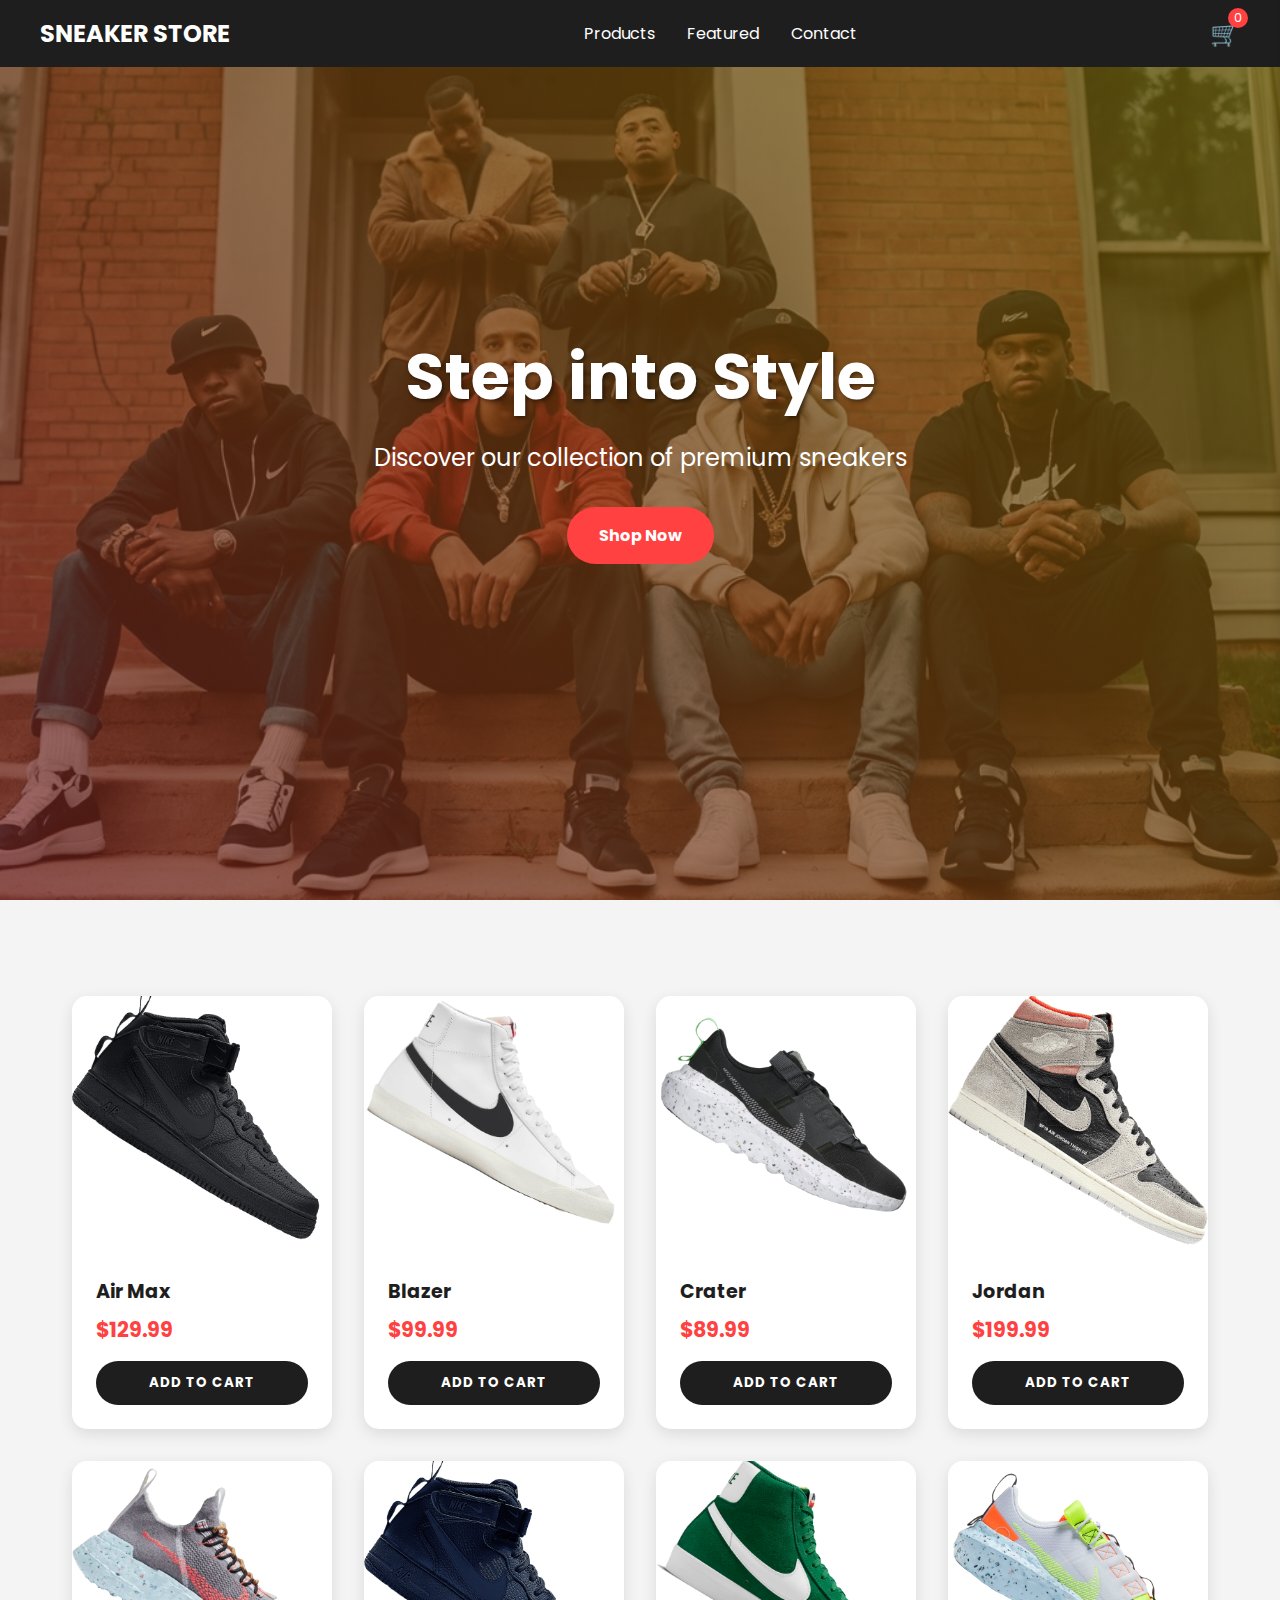
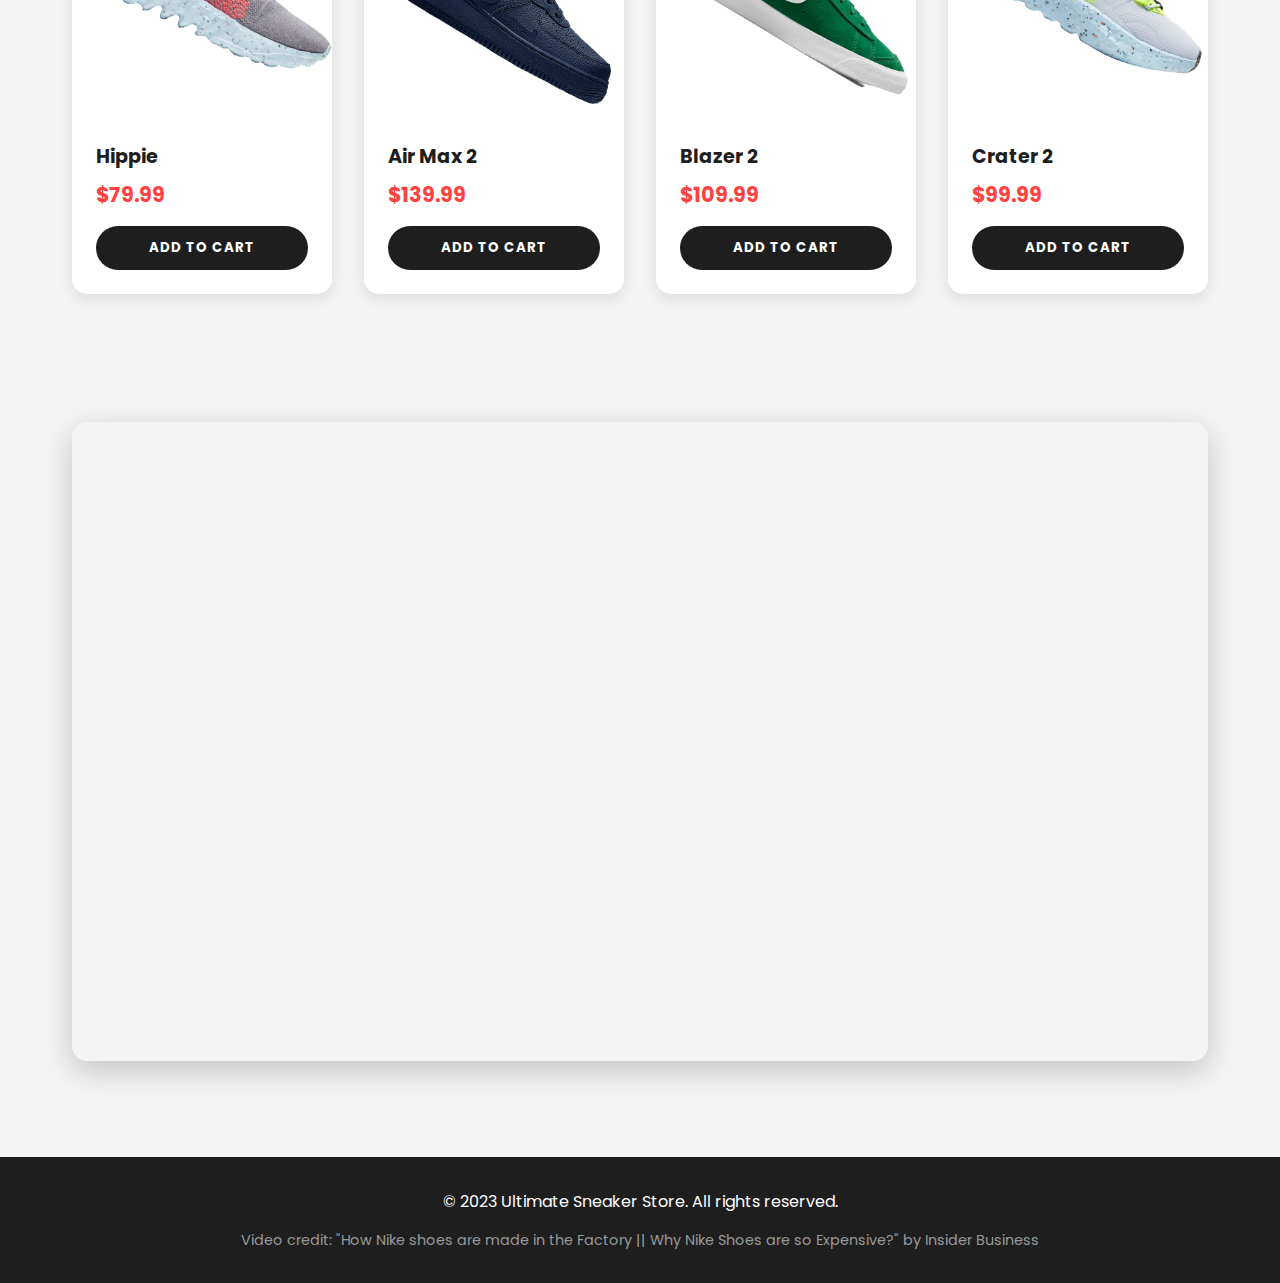
<file: index.html>
<!DOCTYPE html>
<html lang="en">
  <head>
    <meta charset="UTF-8" />
    <meta name="viewport" content="width=device-width, initial-scale=1.0" />
    <title>Ultimate Sneaker Store</title>
    <style>
      @import url("https://fonts.googleapis.com/css2?family=Poppins:wght@300;400;600;700&display=swap");

      :root {
        --primary: #ff4141;
        --secondary: #1e1e1e;
        --background: #f4f4f4;
        --text: #333333;
        --accent: #ffd700;
      }

      * {
        margin: 0;
        padding: 0;
        box-sizing: border-box;
        font-family: "Poppins", sans-serif;
      }

      body {
        background-color: var(--background);
        color: var(--text);
        overflow-x: hidden;
      }

      nav {
        background-color: var(--secondary);
        padding: 1rem;
        position: fixed;
        width: 100%;
        top: 0;
        z-index: 100;
        transition: all 0.3s ease;
      }

      nav.scrolled {
        background-color: rgba(30, 30, 30, 0.9);
        padding: 0.5rem 1rem;
      }

      .nav-container {
        max-width: 1200px;
        margin: 0 auto;
        display: flex;
        justify-content: space-between;
        align-items: center;
      }

      .logo {
        color: white;
        font-size: 1.5rem;
        font-weight: bold;
        text-decoration: none;
        transition: transform 0.3s ease;
      }

      .logo:hover {
        transform: scale(1.05);
      }

      .nav-links {
        display: flex;
        gap: 2rem;
      }

      .nav-links a {
        color: white;
        text-decoration: none;
        transition: color 0.3s ease, transform 0.3s ease;
        position: relative;
      }

      .nav-links a:hover {
        color: var(--primary);
        transform: translateY(-2px);
      }

      .nav-links a::after {
        content: "";
        position: absolute;
        width: 100%;
        height: 2px;
        bottom: -5px;
        left: 0;
        background-color: var(--primary);
        transform: scaleX(0);
        transition: transform 0.3s ease;
      }

      .nav-links a:hover::after {
        transform: scaleX(1);
      }

      .hero {
        height: 100vh;
        display: flex;
        align-items: center;
        justify-content: center;
        background: linear-gradient(rgba(0, 0, 0, 0.5), rgba(0, 0, 0, 0.5)),
          url("/images/lmmk.jpg");
        background-size: cover;
        background-position: center;
        background-attachment: fixed;
        color: white;
        text-align: center;
        padding: 2rem;
        position: relative;
        overflow: hidden;
      }

      .hero::before {
        content: "";
        position: absolute;
        top: 0;
        left: 0;
        right: 0;
        bottom: 0;
        background: linear-gradient(45deg, var(--primary), var(--accent));
        opacity: 0.3;
        z-index: 1;
      }

      .hero-content {
        position: relative;
        z-index: 2;
        animation: fadeInUp 1s ease-out;
      }

      .hero h1 {
        font-size: 4rem;
        margin-bottom: 1rem;
        text-shadow: 2px 2px 4px rgba(0, 0, 0, 0.5);
      }

      .hero p {
        font-size: 1.5rem;
        margin-bottom: 2rem;
      }

      .cta-button {
        display: inline-block;
        background-color: var(--primary);
        color: white;
        padding: 1rem 2rem;
        border-radius: 50px;
        text-decoration: none;
        font-weight: bold;
        transition: all 0.3s ease;
        position: relative;
        overflow: hidden;
      }

      .cta-button:hover {
        background-color: var(--accent);
        color: var(--secondary);
        transform: translateY(-5px);
        box-shadow: 0 5px 15px rgba(0, 0, 0, 0.3);
      }

      .cta-button::before {
        content: "";
        position: absolute;
        top: 0;
        left: -100%;
        width: 100%;
        height: 100%;
        background: linear-gradient(
          120deg,
          transparent,
          rgba(255, 255, 255, 0.4),
          transparent
        );
        transition: all 0.5s;
      }

      .cta-button:hover::before {
        left: 100%;
      }

      .products {
        max-width: 1200px;
        margin: 4rem auto;
        padding: 2rem;
        display: grid;
        grid-template-columns: repeat(auto-fit, minmax(250px, 1fr));
        gap: 2rem;
      }

      .product-card {
        background: white;
        border-radius: 15px;
        overflow: hidden;
        box-shadow: 0 5px 15px rgba(0, 0, 0, 0.1);
        transition: all 0.3s ease;
        animation: fadeIn 0.5s ease-out;
      }

      .product-card:hover {
        transform: translateY(-10px) rotate(2deg);
        box-shadow: 0 15px 30px rgba(0, 0, 0, 0.2);
      }

      .product-image {
        width: 100%;
        height: 250px;
        object-fit: cover;
        transition: all 0.3s ease;
      }

      .product-card:hover .product-image {
        transform: scale(1.1);
      }

      .product-info {
        padding: 1.5rem;
      }

      .product-title {
        font-size: 1.2rem;
        margin-bottom: 0.5rem;
        color: var(--secondary);
      }

      .product-price {
        color: var(--primary);
        font-weight: bold;
        font-size: 1.3rem;
        margin-bottom: 1rem;
      }

      .add-to-cart {
        background-color: var(--secondary);
        color: white;
        border: none;
        padding: 0.75rem 1.5rem;
        border-radius: 50px;
        cursor: pointer;
        width: 100%;
        transition: all 0.3s ease;
        font-weight: bold;
        text-transform: uppercase;
        letter-spacing: 1px;
      }

      .add-to-cart:hover {
        background-color: var(--primary);
        transform: translateY(-3px);
        box-shadow: 0 5px 10px rgba(0, 0, 0, 0.2);
      }

      .video-section {
        max-width: 1200px;
        margin: 4rem auto;
        padding: 2rem;
      }

      .video-container {
        position: relative;
        padding-bottom: 56.25%;
        height: 0;
        overflow: hidden;
        border-radius: 15px;
        box-shadow: 0 10px 30px rgba(0, 0, 0, 0.2);
      }

      .video-container iframe {
        position: absolute;
        top: 0;
        left: 0;
        width: 100%;
        height: 100%;
        transition: all 0.3s ease;
      }

      .video-container:hover iframe {
        transform: scale(1.02);
      }

      .cart-icon {
        position: relative;
        cursor: pointer;
        font-size: 1.5rem;
        transition: all 0.3s ease;
      }

      .cart-icon:hover {
        transform: scale(1.1);
      }

      .cart-count {
        position: absolute;
        top: -8px;
        right: -8px;
        background-color: var(--primary);
        color: white;
        border-radius: 50%;
        width: 20px;
        height: 20px;
        display: flex;
        align-items: center;
        justify-content: center;
        font-size: 0.8rem;
        transition: all 0.3s ease;
      }

      .cart-modal {
        position: fixed;
        top: 0;
        right: -400px;
        width: 400px;
        height: 100vh;
        background-color: white;
        box-shadow: -2px 0 10px rgba(0, 0, 0, 0.1);
        transition: right 0.3s ease;
        z-index: 1000;
      }

      .cart-modal.open {
        right: 0;
      }

      .cart-header {
        padding: 1.5rem;
        background-color: var(--secondary);
        color: white;
        display: flex;
        justify-content: space-between;
        align-items: center;
      }

      .cart-header h2 {
        font-size: 1.5rem;
      }

      .cart-close {
        background: none;
        border: none;
        color: white;
        font-size: 1.5rem;
        cursor: pointer;
        transition: all 0.3s ease;
      }

      .cart-close:hover {
        color: var(--primary);
        transform: scale(1.1);
      }

      .cart-items {
        padding: 1.5rem;
        overflow-y: auto;
        max-height: calc(100vh - 250px);
      }

      .cart-item {
        display: flex;
        gap: 1rem;
        margin-bottom: 1.5rem;
        padding-bottom: 1.5rem;
        border-bottom: 1px solid #eee;
        animation: fadeIn 0.3s ease-out;
      }

      .cart-item img {
        width: 80px;
        height: 80px;
        object-fit: cover;
        border-radius: 8px;
      }

      .cart-item-info h3 {
        font-size: 1rem;
        margin-bottom: 0.5rem;
      }

      .cart-item-price {
        font-weight: bold;
        color: var(--primary);
      }

      .cart-total {
        padding: 1.5rem;
        border-top: 1px solid #eee;
        position: absolute;
        bottom: 0;
        width: 100%;
        background-color: white;
      }

      .cart-total p {
        display: flex;
        justify-content: space-between;
        font-size: 1.2rem;
        font-weight: bold;
        margin-bottom: 1rem;
      }

      .checkout-btn {
        background-color: var(--primary);
        color: white;
        border: none;
        padding: 1rem;
        border-radius: 50px;
        cursor: pointer;
        width: 100%;
        font-size: 1rem;
        font-weight: bold;
        transition: all 0.3s ease;
        text-transform: uppercase;
        letter-spacing: 1px;
      }

      .checkout-btn:hover {
        background-color: var(--accent);
        color: var(--secondary);
        transform: translateY(-3px);
        box-shadow: 0 5px 10px rgba(0, 0, 0, 0.2);
      }

      @keyframes fadeIn {
        from {
          opacity: 0;
          transform: translateY(20px);
        }
        to {
          opacity: 1;
          transform: translateY(0);
        }
      }

      @keyframes fadeInUp {
        from {
          opacity: 0;
          transform: translateY(50px);
        }
        to {
          opacity: 1;
          transform: translateY(0);
        }
      }

      @media (max-width: 768px) {
        .nav-links {
          display: none;
        }

        .cart-modal {
          width: 100%;
          right: -100%;
        }

        .hero h1 {
          font-size: 2.5rem;
        }

        .hero p {
          font-size: 1.2rem;
        }

        .products {
          grid-template-columns: repeat(auto-fit, minmax(200px, 1fr));
          padding: 1rem;
        }
      }

      footer {
        background-color: var(--secondary);
        color: white;
        padding: 2rem 0;
        text-align: center;
      }

      footer p {
        max-width: 1200px;
        margin: 0 auto;
      }

      footer p:last-child {
        margin-top: 1rem;
        font-size: 0.9rem;
        color: #999;
      }
    </style>
  </head>
  <body>
    <nav>
      <div class="nav-container">
        <a href="#" class="logo">SNEAKER STORE</a>
        <div class="nav-links">
          <a href="#products">Products</a>
          <a href="#video">Featured</a>
          <a href="contactus.html">Contact</a>
        </div>
        <div class="cart-icon" onclick="toggleCart()">
          🛒
          <span class="cart-count">0</span>
        </div>
      </div>
    </nav>
    <section class="hero">
      <div class="hero-content">
        <h1>Step into Style</h1>
        <p>Discover our collection of premium sneakers</p>
        <a href="#products" class="cta-button">Shop Now</a>
      </div>
    </section>
    <section id="products" class="products">
    </section>
    <section id="video" class="video-section">
      <div class="video-container">
        <iframe
          width="1280"
          height="720"
          src="https://www.youtube.com/embed/lCIolidS9SY"
          title="How Nike shoes are made in the Factory || Why Nike Shoes are so Expensive?"
          frameborder="0"
          allow="accelerometer;autoplay;encrypted-media; gyroscope; picture-in-picture; web-share"
          referrerpolicy="strict-origin-when-cross-origin"
          allowfullscreen
        ></iframe>
      </div>
    </section>
    <div class="cart-modal">
      <div class="cart-header">
        <h2>Your Cart</h2>
        <button class="cart-close" onclick="toggleCart()">✕</button>
      </div>
      <div class="cart-items">
      </div>
      <div class="cart-total">
        <p>Total: $<span id="cart-total">0</span></p>
        <button class="checkout-btn" onclick="checkout()">
          Proceed to Checkout
        </button>
      </div>
    </div>
    <footer>
      <p>&copy; 2023 Ultimate Sneaker Store. All rights reserved.</p>
      <p>Video credit: "How Nike shoes are made in the Factory || Why Nike Shoes are so Expensive?" by Insider Business</p>
    </footer>
    <script>
      const products = [
        { id: 1, name: "Air Max", price: 129.99, image: "/images/air.png" },
        { id: 2, name: "Blazer", price: 99.99, image: "/images/blazer.png" },
        { id: 3, name: "Crater", price: 89.99, image: "/images/crater.png" },
        { id: 4, name: "Jordan", price: 199.99, image: "/images/jordan.png" },
        { id: 5, name: "Hippie", price: 79.99, image: "/images/hippie.png" },
        { id: 6, name: "Air Max 2", price: 139.99, image: "/images/air2.png" },
        {
          id: 7,
          name: "Blazer 2",
          price: 109.99,
          image: "/images/blazer2.png",
        },
        { id: 8, name: "Crater 2", price: 99.99, image: "/images/crater2.png" },
      ];
      let cart = [];
      function renderProducts() {
        const productsContainer = document.querySelector(".products");
        productsContainer.innerHTML = products
          .map(
            (product, index) => `
                <div class="product-card" style="animation-delay: ${
                  index * 0.1
                }s">
                    <img src="${product.image}" alt="${
              product.name
            }" class="product-image">
                    <div class="product-info">
                        <h3 class="product-title">${product.name}</h3>
                        <p class="product-price">$${product.price.toFixed(
                          2
                        )}</p>
                        <button class="add-to-cart" onclick="addToCart(${
                          product.id
                        })">
                            Add to Cart
                        </button>
                    </div>
                </div>
            `
          )
          .join("");
      }
      function addToCart(productId) {
        const product = products.find((p) => p.id === productId);
        cart.push(product);
        updateCartCount();
        renderCart();
        animateCartIcon();
      }
      function updateCartCount() {
        const cartCount = document.querySelector(".cart-count");
        cartCount.textContent = cart.length;
        cartCount.style.transform = "scale(1.2)";
        setTimeout(() => (cartCount.style.transform = "scale(1)"), 300);
      }
      function renderCart() {
        const cartItems = document.querySelector(".cart-items");
        cartItems.innerHTML = cart
          .map(
            (item, index) => `
                <div class="cart-item" style="animation-delay: ${index * 0.1}s">
                    <img src="${item.image}" alt="${item.name}">
                    <div class="cart-item-info">
                        <h3>${item.name}</h3>
                        <p class="cart-item-price">$${item.price.toFixed(2)}</p>
                    </div>
                </div>
            `
          )
          .join("");

        const total = cart.reduce((sum, item) => sum + item.price, 0);
        document.getElementById("cart-total").textContent = total.toFixed(2);
      }

      function toggleCart() {
        document.querySelector(".cart-modal").classList.toggle("open");
      }

      function checkout() {
        if (cart.length === 0) {
          alert("Your cart is empty!");
          return;
        }
        alert("Thank you for your purchase!");
        cart = [];
        updateCartCount();
        renderCart();
        toggleCart();
      }

      function animateCartIcon() {
        const cartIcon = document.querySelector(".cart-icon");
        cartIcon.style.transform = "scale(1.2) rotate(10deg)";
        setTimeout(
          () => (cartIcon.style.transform = "scale(1) rotate(0deg)"),
          300
        );
      }

      window.addEventListener("scroll", () => {
        const nav = document.querySelector("nav");
        if (window.scrollY > 100) {
          nav.classList.add("scrolled");
        } else {
          nav.classList.remove("scrolled");
        }
      });

      renderProducts();
    </script>
  </body>
</html>
</file>
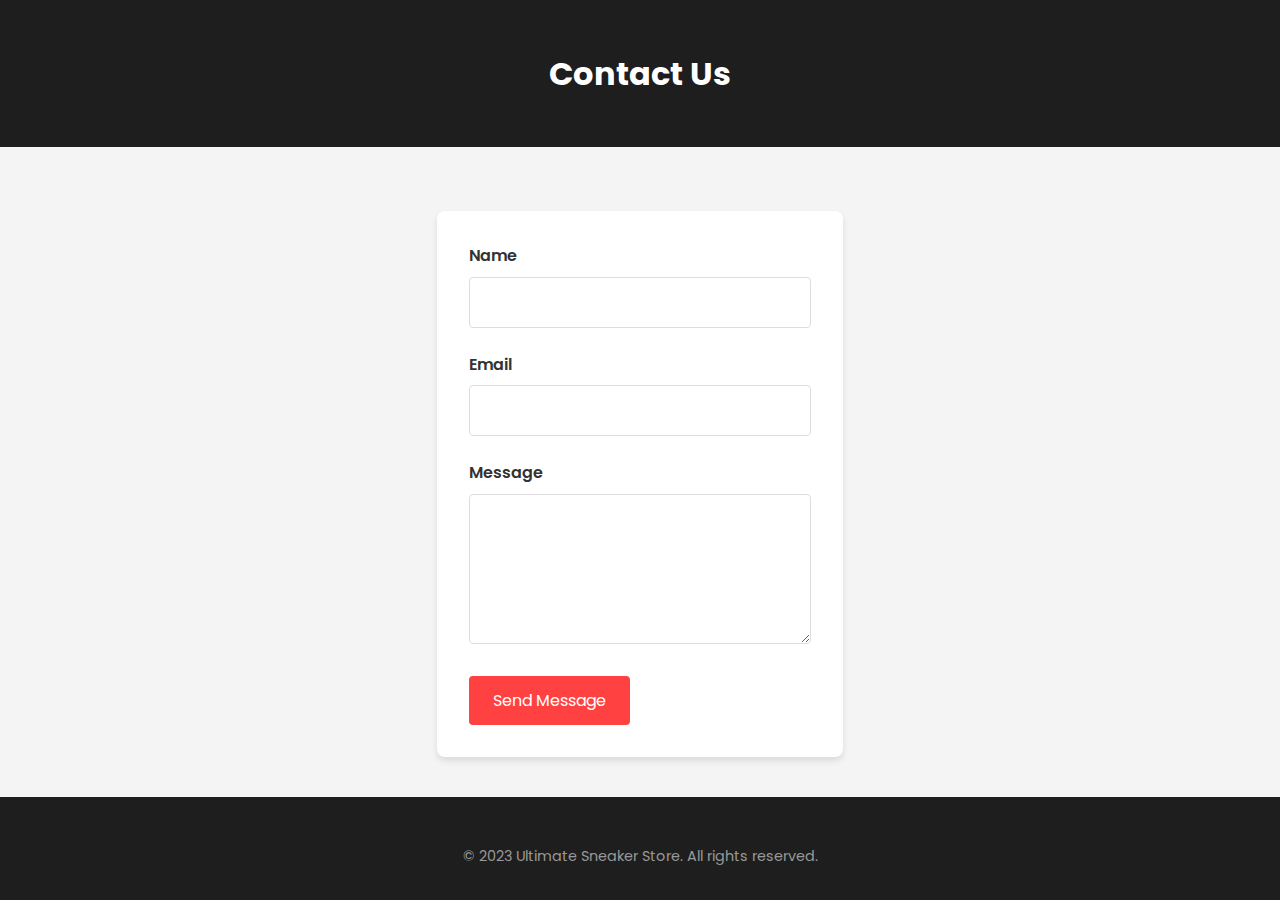
<file: contactus.html>
<!DOCTYPE html>
<html lang="en">
  <head>
    <meta charset="UTF-8" />
    <meta name="viewport" content="width=device-width, initial-scale=1.0" />
    <title>Contact Us - Ultimate Sneaker Store</title>
    <style>
      @import url("https://fonts.googleapis.com/css2?family=Poppins:wght@300;400;600;700&display=swap");

      :root {
        --primary: #ff4141;
        --secondary: #1e1e1e;
        --background: #f4f4f4;
        --text: #333333;
        --accent: #ffd700;
      }

      * {
        margin: 0;
        padding: 0;
        box-sizing: border-box;
        font-family: "Poppins", sans-serif;
      }

      body {
        background-color: var(--background);
        color: var(--text);
        line-height: 1.6;
        display: flex;
        flex-direction: column;
        min-height: 100vh;
      }

      .container {
        max-width: 800px;
        margin: 0 auto;
        padding: 2rem;
      }

      header {
        background-color: var(--secondary);
        color: white;
        padding: 1rem 0;
        text-align: center;
      }

      header h1 {
        font-size: 2rem;
      }

      main {
        flex: 1;
      }

      .contact-form {
        background-color: white;
        border-radius: 8px;
        padding: 2rem;
        margin-top: 2rem;
        box-shadow: 0 4px 6px rgba(0, 0, 0, 0.1);
      }

      .form-group {
        margin-bottom: 1.5rem;
      }

      label {
        display: block;
        margin-bottom: 0.5rem;
        font-weight: 600;
      }

      input,
      textarea {
        width: 100%;
        padding: 0.75rem;
        border: 1px solid #ddd;
        border-radius: 4px;
        font-size: 1rem;
      }

      textarea {
        min-height: 150px;
      }

      button {
        background-color: var(--primary);
        color: white;
        border: none;
        padding: 0.75rem 1.5rem;
        font-size: 1rem;
        border-radius: 4px;
        cursor: pointer;
        transition: background-color 0.3s ease;
      }

      button:hover {
        background-color: var(--accent);
      }

      .success-message {
        background-color: #4caf50;
        color: white;
        text-align: center;
        padding: 1rem;
        border-radius: 4px;
        margin-top: 1rem;
        display: none;
      }

      @media (max-width: 768px) {
        .container {
          padding: 1rem;
        }
      }

      footer {
        background-color: var(--secondary);
        color: white;
        padding: 2rem 0;
        text-align: center;
        margin-top: auto;
      }

      footer p {
        max-width: 1200px;
        margin: 0 auto;
      }

      footer p:last-child {
        margin-top: 1rem;
        font-size: 0.9rem;
        color: #999;
      }
    </style>
  </head>
  <body>
    <header>
      <div class="container">
        <h1>Contact Us</h1>
      </div>
    </header>

    <main class="container">
      <form id="contactForm" class="contact-form">
        <div class="form-group">
          <label for="name">Name</label>
          <input type="text" id="name" name="name" required />
        </div>
        <div class="form-group">
          <label for="email">Email</label>
          <input type="email" id="email" name="email" required />
        </div>
        <div class="form-group">
          <label for="message">Message</label>
          <textarea id="message" name="message" required></textarea>
        </div>
        <button type="submit">Send Message</button>
      </form>
      <div id="successMessage" class="success-message">
        Thank you for your message. We'll get back to you soon!
      </div>
    </main>
    <footer>
      <p>&copy; 2023 Ultimate Sneaker Store. All rights reserved.</p>
    </footer>

    <script>
      document
        .getElementById("contactForm")
        .addEventListener("submit", function (e) {
          e.preventDefault();

          // Here you would typically send the form data to a server
          // For this example, we'll just show a success message

          document.getElementById("successMessage").style.display = "block";
          this.reset();

          // Hide the success message after 5 seconds
          setTimeout(function () {
            document.getElementById("successMessage").style.display = "none";
          }, 5000);
        });
    </script>
  </body>
</html>
</file>
